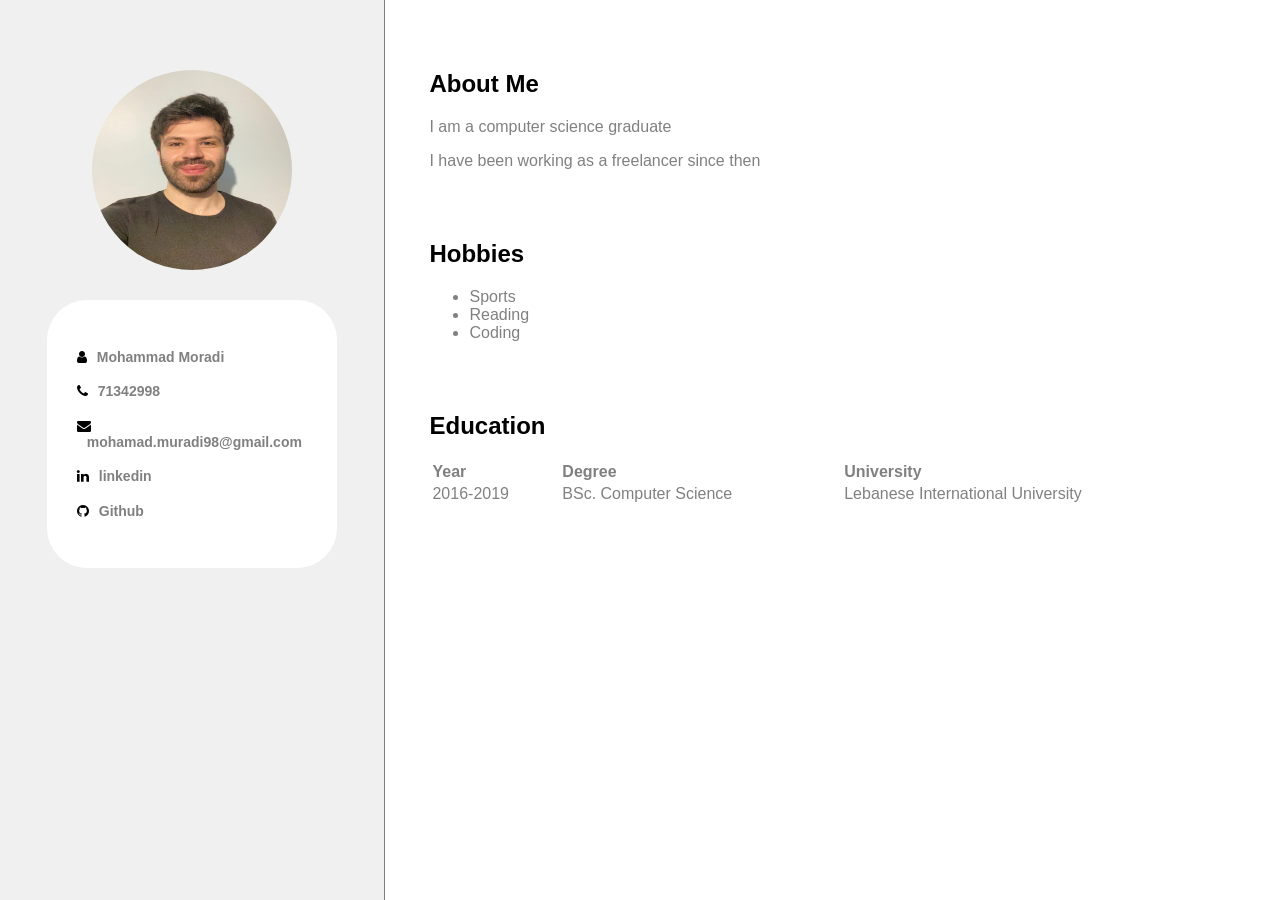
<file: index.html>
<!DOCTYPE html>
<html>
  
  <head>
    <title>Mohammad Moradi CV</title>
    <link rel="stylesheet" href="assets/styles/style.css">
    <link rel="stylesheet" href="https://cdnjs.cloudflare.com/ajax/libs/font-awesome/4.7.0/css/font-awesome.min.css">
  </head>

  <body>
    <div id="container">
      <!--Contact Info Start-->
      <div id="contact">
        <div id="contact-container">
          <div id="profile-photo">
            <img id ="pp" src="assets/images/profile.JPG">
          </div>

          <div id="contact-details">
            <div id="name">
              <h4><i class="fa fa-user"></i><span>Mohammad Moradi</span></h4>
            </div>
  
            <div id="phone">
              <h4><i class="fa fa-phone"></i><span>71342998</span></h4>
            </div>
  
            <div id="email">
              <h4><i class="fa fa-envelope"></i><span>mohamad.muradi98@gmail.com</span></h4>
            </div>

            <div id="linkedin">
              <h4><i class="fa fa-linkedin"></i></i><span><a href="">linkedin</a></span></h4>
            </div>

            <div id="github">
              <h4><i class="fa fa-github"></i></i><span><a href="">Github</a></span></h4>
            </div>
          </div>
        </div>
      </div>
      <!--Contact Info End-->

      <div id="info">
        <div id="info-container">
          <!--About Me Start-->
          <div id="aboutme">
            <h2>About Me</h2>
            <p>I am a computer science graduate</p>
            <p>I have been working as a freelancer since then</p>
          </div>
          <!--About Me End-->

          <!--Hobbies Start-->
          <div id="hobbies">
            <h2>Hobbies</h2>
            <ul>
              <li>Sports</li>
              <li>Reading</li>
              <li>Coding</li>
            </ul>
          </div>
          <!--Hobbies End-->

          <!--Education Start-->
          <div id="education">
            <h2>Education</h2>
            <table>
              <tr>
                <th>Year</th>
                <th>Degree</th>
                <th>University</th>
              </tr>
              <tr>
                <td>2016-2019</td>
                <td>BSc. Computer Science</td>
                <td>Lebanese International University</td>
              </tr>
            </table>
          </div>
          <!--Education End-->
        </div>
      </div>
    </div>
  </body>

</html>
</file>
<file: assets/styles/style.css>
p, li, th, td{
    color: gray;
}

body{
    margin: 0;
    width: 100%;
    font-family:'Lucida Sans', 'Lucida Sans Regular', 'Lucida Grande', 'Lucida Sans Unicode', Geneva, Verdana, sans-serif
}

#container{
    width: 100%;
    display: flex;
    flex-direction: row;
    align-items: flex-start;
}

#contact{
    width: 30%;
    border-right: 1px solid gray;
    font-size: 14px;
    height: 100vh;
    background-color: #F0F0F0;
    display: flex;
    flex-direction: column;
    align-items: center;
}

#contact-container{
    width: 80%;
    margin-top: 70px;
}

#profile-photo{
    display: flex;
    justify-content: center;
}

#pp{
    width: 200px;
    height: 200px;
    border-radius: 50%;
}

#contact-details{
    width: 75%;
    margin: 30px auto;
    background-color: #FFFFFF;
    padding: 30px;
    border-radius: 40px;
}

#contact-details h4 span{
    margin-left: 10px;
    color: gray;
}

#contact-details h4 span a{
    text-decoration: none;
    color: gray;
}

#info{
    width: 70%;
}

#info-container{
    width: 90%;
    margin: 70px auto;
}

#info-container div{
    margin-bottom: 70px;
}

#education table{
    table-layout: auto;
    width: 100%;
    text-align: left;
}
</file>
